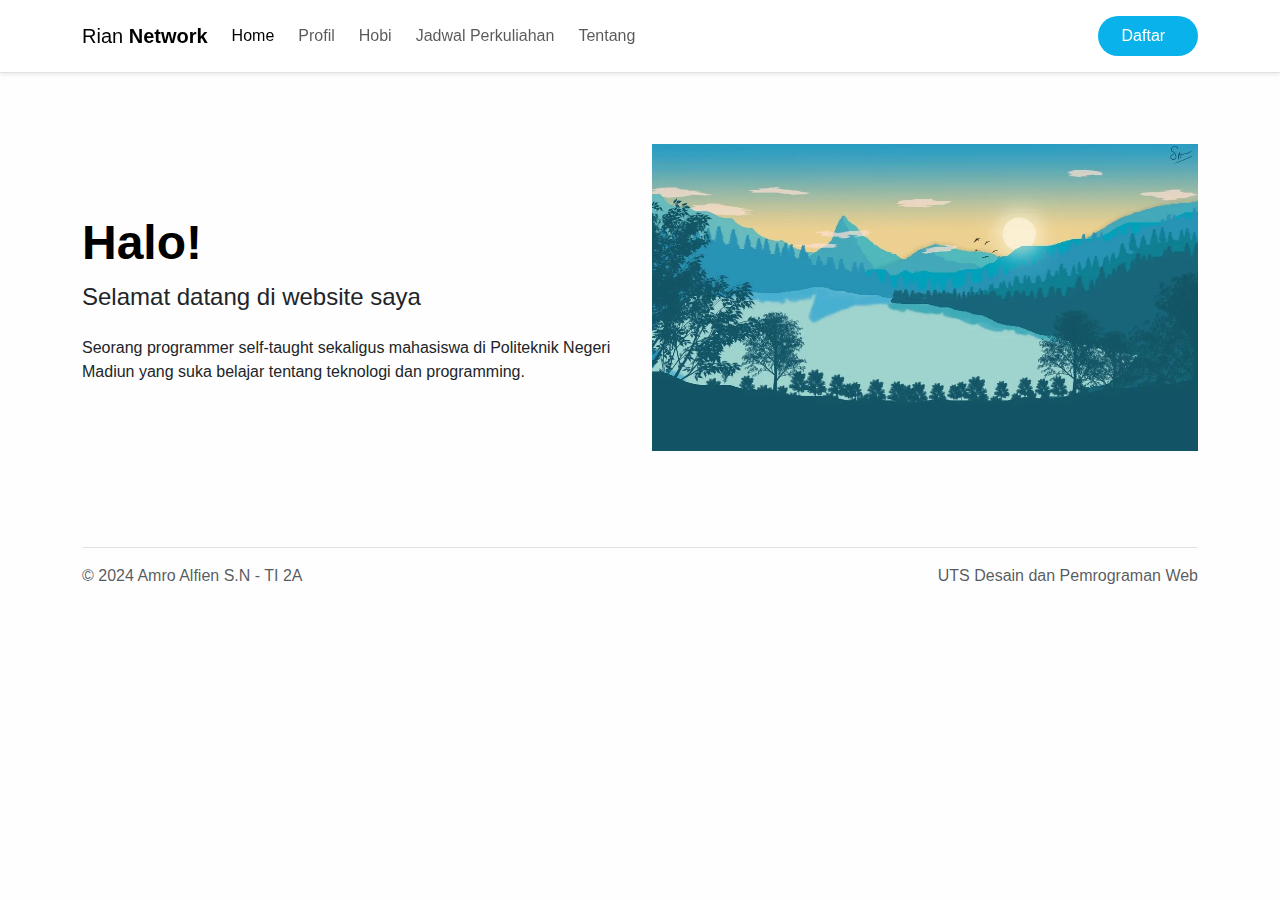
<file: index.html>
<!DOCTYPE html>
<html lang="en">
  <head>
    <meta charset="utf-8" />
    <meta name="viewport" content="width=device-width, initial-scale=1" />
    <link rel="stylesheet" href="css/bootstrap.min.css" />
    <link rel="stylesheet" href="css/main.css" />
    <link
      rel="stylesheet"
      href="https://cdnjs.cloudflare.com/ajax/libs/font-awesome/6.0.0-beta3/css/all.min.css"
      integrity="sha512-Fo3rlrZj/k7ujTnHg4CGR2D7kSs0v4LLanw2qksYuRlEzO+tcaEPQogQ0KaoGN26/zrn20ImR1DfuLWnOo7aBA=="
      crossorigin="anonymous"
      referrerpolicy="no-referrer" />
    <title>Rian Network | Beranda</title>
    <style>
      .words-list {
        position: relative;
        top: 0;
      }
    </style>
  </head>

  <body class="container">
    <nav class="navbar navbar-expand-lg fixed-top py-3 bg-white border-bottom shadow-sm">
      <div class="container">
        <a class="navbar-brand" href="#">Rian <span class="fw-bold">Network</span> </a>
        <button
          class="navbar-toggler"
          type="button"
          data-bs-toggle="collapse"
          data-bs-target="#navbarSupportedContent"
          aria-controls="navbarSupportedContent"
          aria-expanded="false"
          aria-label="Toggle navigation">
          <span class="navbar-toggler-icon"></span>
        </button>
        <div class="collapse navbar-collapse" id="navbarSupportedContent">
          <ul class="navbar-nav me-auto mb-2 mb-lg-0">
            <li class="nav-item">
              <a class="nav-link active" aria-current="page" href="/">Home</a>
            </li>
            <li class="nav-item">
              <a class="nav-link" href="profil.html">Profil</a>
            </li>
            <li class="nav-item">
              <a class="nav-link" href="hobi.html">Hobi</a>
            </li>
            <li class="nav-item">
              <a class="nav-link" href="jadwal.html">Jadwal Perkuliahan</a>
            </li>
            <li class="nav-item">
              <a class="nav-link" href="tentang.html">Tentang</a>
            </li>
          </ul>
          <a
            href="pendaftaran.html"
            class="bg-azure text-decoration-none text-white px-4 py-2 rounded-pill"
            >Daftar &nbsp;
            <i class="fas fa-arrow-right"></i>
          </a>
        </div>
      </div>
    </nav>
    <br />

    <header class="my-5 py-4">
      <div class="row flex-lg-row align-items-center g-4 py-2 my-3">
        <div class="col-lg-6">
          <h1 class="display-5 fw-bold text-black lh-1 mb-3 mt-4 text-capitalize">Halo!</h1>
          <h4>Selamat datang di website saya</h4>
          <h4 class="word"></h4>
          <p class="mt-4">
            Seorang programmer self-taught sekaligus mahasiswa di Politeknik Negeri Madiun yang suka
            belajar tentang teknologi dan programming.
          </p>
        </div>
        <div class="col-lg-6">
          <img width="100%" src="images/flat-nature.webp" alt="" />
        </div>
      </div>
    </header>

    <!-- <section class="mt-5 pt-4">
      <div class="row">
        <div class="col-lg-6">
          <h3>Deskripsi Singkat</h3>
          <p>
            Saya adalah seorang web developer yang saat ini sedang fokus belajar
            bahasa pemrograman HTML, CSS, dan JavaScript untuk mengembangkan
            keterampilan di dunia pengembangan web. Semangat terus untuk belajar
            dan berkarya!
          </p>
        </div>

        <div class="col-lg-6">
          <h3>Profil Saya</h3>
          
        </div>
      </div>
    </section> -->

    <footer
      class="d-flex flex-wrap justify-content-between align-items-center py-3 my-4 border-top">
      <p class="text-muted">&copy; 2024 Amro Alfien S.N - TI 2A</p>
      <p class="text-muted">UTS Desain dan Pemrograman Web</p>
    </footer>

    <script src="js/bootstrap.min.js"></script>
    <script src="js/main.js"></script>
  </body>
</html>
</file>
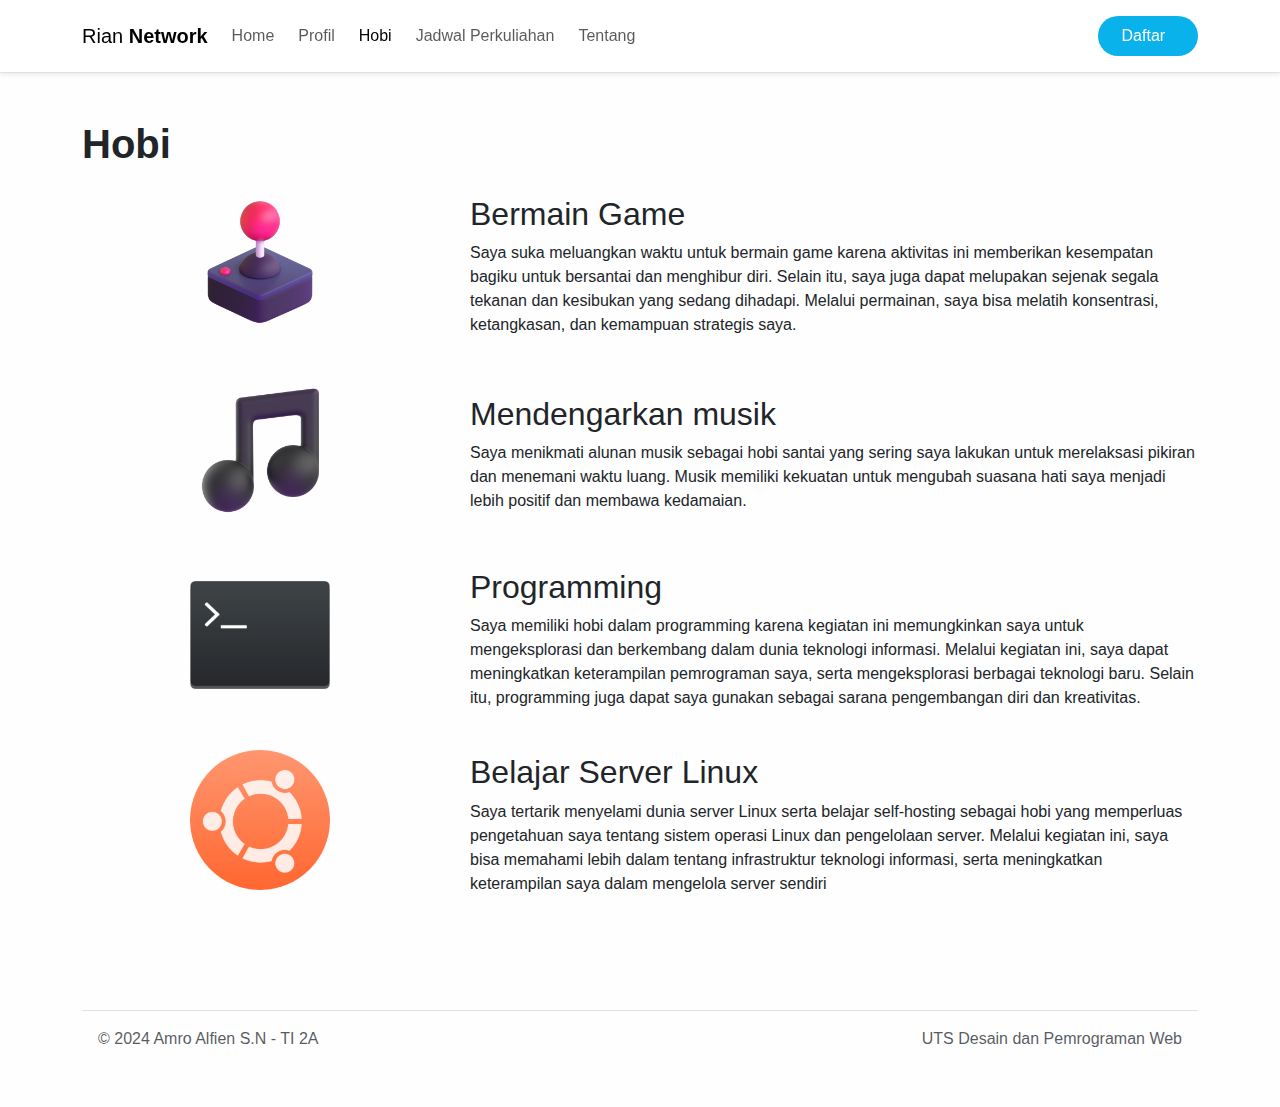
<file: hobi.html>
<!DOCTYPE html>
<html lang="en">
  <head>
    <meta charset="UTF-8" />
    <meta name="viewport" content="width=device-width, initial-scale=1.0" />
    <title>Rian Network | Hobi</title>
    <link rel="stylesheet" href="css/bootstrap.min.css" />
    <link rel="stylesheet" href="css/main.css" />
    <link rel="stylesheet" href="css/hobi.css">
    <link
    rel="stylesheet"
    href="https://cdnjs.cloudflare.com/ajax/libs/font-awesome/6.0.0-beta3/css/all.min.css"
    integrity="sha512-Fo3rlrZj/k7ujTnHg4CGR2D7kSs0v4LLanw2qksYuRlEzO+tcaEPQogQ0KaoGN26/zrn20ImR1DfuLWnOo7aBA=="
    crossorigin="anonymous"
    referrerpolicy="no-referrer" />
  </head>
  <body class="container">
    <nav class="navbar navbar-expand-lg navbar-light fixed-top py-3 bg-white border-bottom shadow-sm">
      <div class="container">
        <a class="navbar-brand" href="/"
          >Rian <span class="fw-bold">Network</span>
        </a>
        <button
          class="navbar-toggler"
          type="button"
          data-bs-toggle="collapse"
          data-bs-target="#navbarSupportedContent"
          aria-controls="navbarSupportedContent"
          aria-expanded="false"
          aria-label="Toggle navigation"
        >
          <span class="navbar-toggler-icon"></span>
        </button>
        <div class="collapse navbar-collapse" id="navbarSupportedContent">
          <ul class="navbar-nav me-auto mb-2 mb-lg-0">
            <li class="nav-item">
              <a class="nav-link" aria-current="page" href="/">Home</a>
            </li>
            <li class="nav-item">
              <a class="nav-link" href="profil.html">Profil</a>
            </li>
            <li class="nav-item">
              <a class="nav-link active" href="hobi.html">Hobi</a>
            </li>
            <li class="nav-item">
              <a class="nav-link" href="jadwal.html">Jadwal Perkuliahan</a>
            </li>
            <li class="nav-item">
              <a class="nav-link" href="tentang.html">Tentang</a>
            </li>
          </ul>
          <a
            href="pendaftaran.html"
            class="bg-azure text-decoration-none text-white px-4 py-2  rounded-pill "
            >Daftar &nbsp; <i class="fas fa-arrow-right"></i
          ></a>
        </div>
      </div>
    </nav>
    <br />

    <main class="mt-5 py-5">
      <h1>Hobi</h1>
      <article class="row gap-2 my-4 align-items-center">
        <div class="col-12 col-lg-4 text-center mb-4">
          <img src="images/icon/joystick_3d.png" alt="joystick 3d" />
        </div>
        <div class="col">
          <h2>Bermain Game</h2>
          <p>
            Saya suka meluangkan waktu untuk bermain game karena aktivitas ini
            memberikan kesempatan bagiku untuk bersantai dan menghibur diri.
            Selain itu, saya juga dapat melupakan sejenak segala tekanan dan
            kesibukan yang sedang dihadapi. Melalui permainan, saya bisa melatih
            konsentrasi, ketangkasan, dan kemampuan strategis saya.
          </p>
        </div>
      </article>

      <article class="row gap-2 my-4 align-items-center">
        <div class="col-12 col-lg-4 text-center mb-4">
          <img src="images/icon/musical_note_3d.png" alt="music note" />
        </div>
        <div class="col">
          <h2>Mendengarkan musik</h2>
          <p>
            Saya menikmati alunan musik sebagai hobi santai yang sering saya
            lakukan untuk merelaksasi pikiran dan menemani waktu luang. Musik
            memiliki kekuatan untuk mengubah suasana hati saya menjadi lebih
            positif dan membawa kedamaian. 
          </p>
        </div>
      </article>

      <article class="row gap-2 my-4 align-items-center">
        <div class="col-12 col-lg-4 text-center mb-4">
          <img src="images/icon/terminal.png" alt="" />
        </div>
        <div class="col">
          <h2>Programming</h2>
          <p>
            Saya memiliki hobi dalam programming karena kegiatan ini
            memungkinkan saya untuk mengeksplorasi dan berkembang dalam dunia
            teknologi informasi. Melalui kegiatan ini, saya dapat meningkatkan
            keterampilan pemrograman saya, serta mengeksplorasi berbagai
            teknologi baru. Selain itu, programming juga dapat saya gunakan
            sebagai sarana pengembangan diri dan kreativitas.
          </p>
        </div>
      </article>

      <article class="row gap-2 my-4 align-items-center">
        <div class="col-12 col-lg-4 text-center mb-4">
          <img src="images/icon/ubuntu.png" alt="ubuntu icon" />
        </div>
        <div class="col">
          <h2>Belajar Server Linux</h2>
          <p>
            Saya tertarik menyelami dunia server Linux serta belajar
            self-hosting sebagai hobi yang memperluas pengetahuan saya tentang
            sistem operasi Linux dan pengelolaan server. Melalui kegiatan ini,
            saya bisa memahami lebih dalam tentang infrastruktur teknologi
            informasi, serta meningkatkan keterampilan saya dalam mengelola
            server sendiri
          </p>
        </div>
      </article>
    </main>

    <footer
      class="d-flex flex-wrap justify-content-between align-items-center p-3 my-4 border-top"
    >
      <p class="text-muted">&copy; 2024 Amro Alfien S.N - TI 2A</p>
      <p class="text-muted">UTS Desain dan Pemrograman Web</p>
    </footer>
    <script src="js/bootstrap.min.js"></script>
  </body>
</html>
</file>
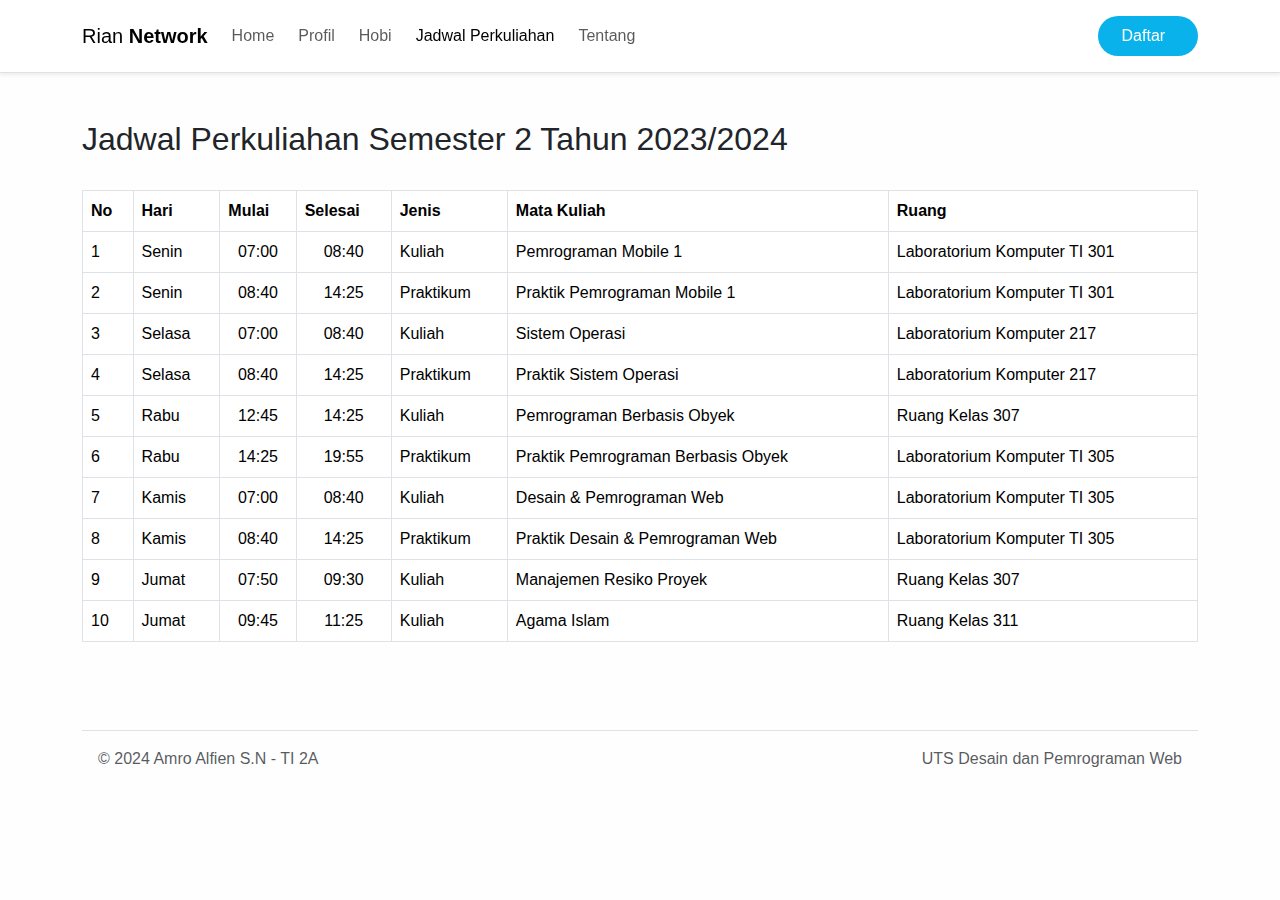
<file: jadwal.html>
<!DOCTYPE html>
<html lang="en">
  <head>
    <meta charset="UTF-8" />
    <meta name="viewport" content="width=device-width, initial-scale=1.0" />
    <title>Rian Network | Jadwal Perkuliahan</title>
    <link rel="stylesheet" href="css/bootstrap.min.css" />
    <link rel="stylesheet" href="css/main.css" />
    <link
      rel="stylesheet"
      href="https://cdnjs.cloudflare.com/ajax/libs/font-awesome/6.0.0-beta3/css/all.min.css"
      integrity="sha512-Fo3rlrZj/k7ujTnHg4CGR2D7kSs0v4LLanw2qksYuRlEzO+tcaEPQogQ0KaoGN26/zrn20ImR1DfuLWnOo7aBA=="
      crossorigin="anonymous"
      referrerpolicy="no-referrer" />
  </head>
  <body class="container">
    <nav
      class="navbar navbar-expand-lg navbar-light fixed-top py-3 bg-white border-bottom shadow-sm">
      <div class="container">
        <a class="navbar-brand" href="/">Rian <span class="fw-bold">Network</span> </a>
        <button
          class="navbar-toggler"
          type="button"
          data-bs-toggle="collapse"
          data-bs-target="#navbarSupportedContent"
          aria-controls="navbarSupportedContent"
          aria-expanded="false"
          aria-label="Toggle navigation">
          <span class="navbar-toggler-icon"></span>
        </button>
        <div class="collapse navbar-collapse" id="navbarSupportedContent">
          <ul class="navbar-nav me-auto mb-2 mb-lg-0">
            <li class="nav-item">
              <a class="nav-link" aria-current="page" href="/">Home</a>
            </li>
            <li class="nav-item">
              <a class="nav-link" href="profil.html">Profil</a>
            </li>
            <li class="nav-item">
              <a class="nav-link" href="hobi.html">Hobi</a>
            </li>
            <li class="nav-item">
              <a class="nav-link active" href="jadwal.html">Jadwal Perkuliahan</a>
            </li>
            <li class="nav-item">
              <a class="nav-link" href="tentang.html">Tentang</a>
            </li>
          </ul>
          <a
            href="pendaftaran.html"
            class="bg-azure text-decoration-none text-white px-4 py-2  rounded-pill "
            >Daftar &nbsp; <i class="fas fa-arrow-right"></i
          ></a>
        </div>
      </div>
    </nav>
    <br />

    <main class="mt-5 py-5">
      <h2>Jadwal Perkuliahan Semester 2 Tahun 2023/2024</h2>
      <div class="table-responsive">
        <table class="table table-bordered mt-4">
          <thead>
            <tr>
              <th>No</th>
              <th>Hari</th>
              <th>Mulai</th>
              <th>Selesai</th>
              <th>Jenis</th>
              <th>Mata Kuliah</th>
              <th>Ruang</th>
            </tr>
          </thead>
          <tbody>
            <tr>
              <td>1</td>
              <td>Senin</td>
              <td class="text-center">07:00</td>
              <td class="text-center">08:40</td>
              <td>Kuliah</td>
              <td>Pemrograman Mobile 1</td>
              <td>Laboratorium Komputer TI 301</td>
            </tr>
            <tr>
              <td>2</td>
              <td>Senin</td>
              <td class="text-center">08:40</td>
              <td class="text-center">14:25</td>
              <td>Praktikum</td>
              <td>Praktik Pemrograman Mobile 1</td>
              <td>Laboratorium Komputer TI 301</td>
            </tr>
            <tr>
              <td>3</td>
              <td>Selasa</td>
              <td class="text-center">07:00</td>
              <td class="text-center">08:40</td>
              <td>Kuliah</td>
              <td>Sistem Operasi</td>
              <td>Laboratorium Komputer 217</td>
            </tr>
            <tr>
              <td>4</td>
              <td>Selasa</td>
              <td class="text-center">08:40</td>
              <td class="text-center">14:25</td>
              <td>Praktikum</td>
              <td>Praktik Sistem Operasi</td>
              <td>Laboratorium Komputer 217</td>
            </tr>
            <tr>
              <td>5</td>
              <td>Rabu</td>
              <td class="text-center">12:45</td>
              <td class="text-center">14:25</td>
              <td>Kuliah</td>
              <td>Pemrograman Berbasis Obyek</td>
              <td>Ruang Kelas 307</td>
            </tr>
            <tr>
              <td>6</td>
              <td>Rabu</td>
              <td class="text-center">14:25</td>
              <td class="text-center">19:55</td>
              <td>Praktikum</td>
              <td>Praktik Pemrograman Berbasis Obyek</td>
              <td>Laboratorium Komputer TI 305</td>
            </tr>
            <tr>
              <td>7</td>
              <td>Kamis</td>
              <td class="text-center">07:00</td>
              <td class="text-center">08:40</td>
              <td>Kuliah</td>
              <td>Desain &amp; Pemrograman Web</td>
              <td>Laboratorium Komputer TI 305</td>
            </tr>
            <tr>
              <td>8</td>
              <td>Kamis</td>
              <td class="text-center">08:40</td>
              <td class="text-center">14:25</td>
              <td>Praktikum</td>
              <td>Praktik Desain &amp; Pemrograman Web</td>
              <td>Laboratorium Komputer TI 305</td>
            </tr>
            <tr>
              <td>9</td>
              <td>Jumat</td>
              <td class="text-center">07:50</td>
              <td class="text-center">09:30</td>
              <td>Kuliah</td>
              <td>Manajemen Resiko Proyek</td>
              <td>Ruang Kelas 307</td>
            </tr>
            <tr>
              <td>10</td>
              <td>Jumat</td>
              <td class="text-center">09:45</td>
              <td class="text-center">11:25</td>
              <td>Kuliah</td>
              <td>Agama Islam</td>
              <td>Ruang Kelas 311</td>
            </tr>
          </tbody>
        </table>
      </div>
    </main>

    <footer class="d-flex flex-wrap justify-content-between align-items-center p-3 my-4 border-top">
      <p class="text-muted">&copy; 2024 Amro Alfien S.N - TI 2A</p>
      <p class="text-muted">UTS Desain dan Pemrograman Web</p>
    </footer>
    <script src="js/bootstrap.min.js"></script>
  </body>
</html>
</file>
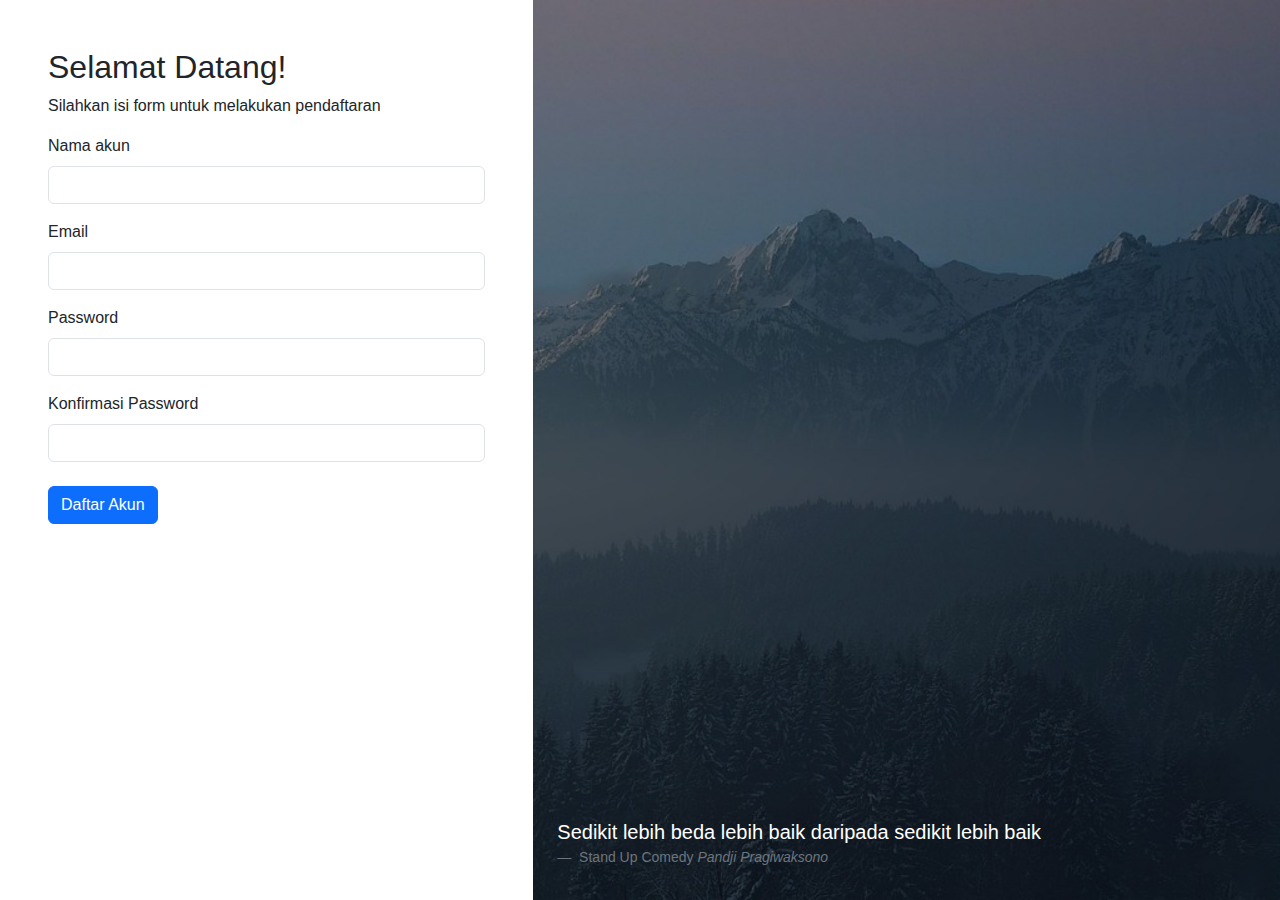
<file: pendaftaran.html>
<!DOCTYPE html>
<html lang="en">
  <head>
    <meta charset="UTF-8" />
    <meta name="viewport" content="width=device-width, initial-scale=1.0" />
    <title>Rian Network | Form Pendaftaran</title>
    <link rel="stylesheet" href="css/bootstrap.min.css" />
    <link rel="stylesheet" href="css/main.css" />
    <link rel="stylesheet" href="css/pendaftaran.css">
  </head>
  <body>
    <main class="row m-0 bg-white">
      <section class="col p-5">
        <h2>Selamat Datang!</h2>
        <p>Silahkan isi form untuk melakukan pendaftaran</p>
        <form id="daftar" class="needs-validation" novalidate>
          <div>
            <label for="name" class="form-label">Nama akun</label>
            <input type="text" class="form-control" id="name" required />
            <div class="invalid-feedback">Harap isi nama akun</div>
          </div>
          <div class="mt-3">
            <label for="email" class="form-label">Email</label>
            <input type="email" class="form-control" id="email" required />
            <div class="invalid-feedback">Email tidak valid.</div>
          </div>
          <div class="mt-3">
            <label for="password" class="form-label">Password</label>
            <input type="password" class="form-control" id="password" pattern=".{8,}" required />
            <div class="invalid-feedback">Password harus memiliki minimal 8 karakter.</div>
          </div>
          <div class="mt-3">
            <label for="confirmPassword" class="form-label">Konfirmasi Password</label>
            <input type="password" class="form-control" id="confirmPassword" required  />
            <div class="invalid-feedback">Password yang anda masukkan tidak sama.</div>
          </div>
          <button class="btn btn-primary mt-4">Daftar Akun</button>
        </form>
      </section>

      <section class="col-7 p-0 form-2">
        <figure class="position-absolute bottom-0 px-4 text-white shadow-md">
          <blockquote class="blockquote">
            <p>Sedikit lebih beda lebih baik daripada sedikit lebih baik</p>
          </blockquote>
          <figcaption class="blockquote-footer">
            Stand Up Comedy <cite title="Source Title">Pandji Pragiwaksono</cite>
          </figcaption>
        </figure>
        <img class="form-bg" src="images/gambar14.jpg" alt="Gambar background pemandangan" />
      </section>
    </main>

    <script src="js/main.js"></script>
  </body>
</html>
</file>
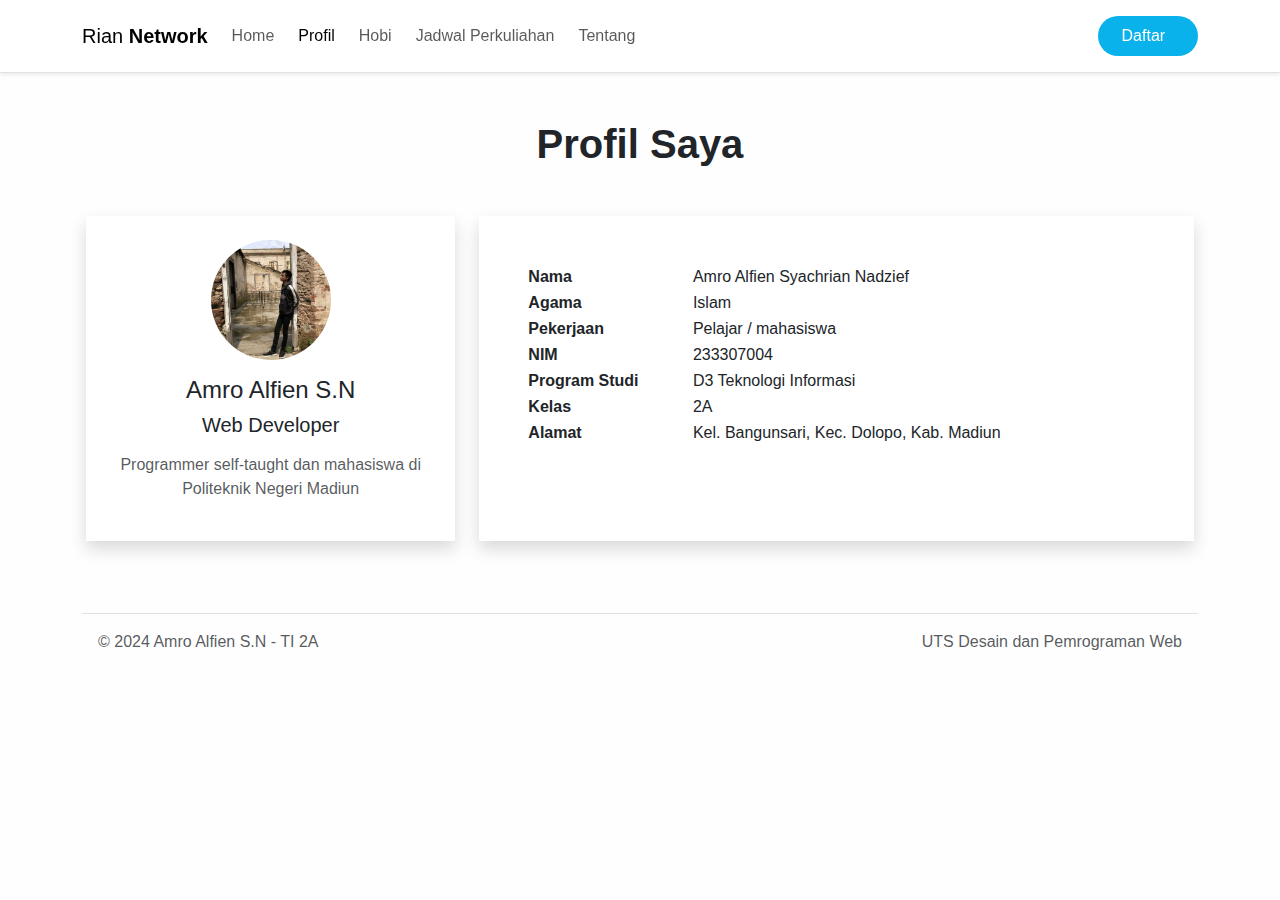
<file: profil.html>
<!DOCTYPE html>
<html lang="en">
  <head>
    <meta charset="UTF-8" />
    <meta name="viewport" content="width=device-width, initial-scale=1.0" />
    <title>Rian Network | Profil</title>
    <link rel="stylesheet" href="css/bootstrap.min.css" />
    <link rel="stylesheet" href="css/main.css" />
    <link
    rel="stylesheet"
    href="https://cdnjs.cloudflare.com/ajax/libs/font-awesome/6.0.0-beta3/css/all.min.css"
    integrity="sha512-Fo3rlrZj/k7ujTnHg4CGR2D7kSs0v4LLanw2qksYuRlEzO+tcaEPQogQ0KaoGN26/zrn20ImR1DfuLWnOo7aBA=="
    crossorigin="anonymous"
    referrerpolicy="no-referrer" />
  </head>
  <body class="container">
    <nav
      class="navbar navbar-expand-lg navbar-light fixed-top py-3 bg-white border-bottom shadow-sm">
      <div class="container">
        <a class="navbar-brand" href="/">Rian <span class="fw-bold">Network</span> </a>
        <button
          class="navbar-toggler"
          type="button"
          data-bs-toggle="collapse"
          data-bs-target="#navbarSupportedContent"
          aria-controls="navbarSupportedContent"
          aria-expanded="false"
          aria-label="Toggle navigation">
          <span class="navbar-toggler-icon"></span>
        </button>
        <div class="collapse navbar-collapse" id="navbarSupportedContent">
          <ul class="navbar-nav me-auto mb-2 mb-lg-0">
            <li class="nav-item">
              <a class="nav-link" aria-current="page" href="/">Home</a>
            </li>
            <li class="nav-item">
              <a class="nav-link active" href="profil.html">Profil</a>
            </li>
            <li class="nav-item">
              <a class="nav-link" href="hobi.html">Hobi</a>
            </li>
            <li class="nav-item">
              <a class="nav-link" href="jadwal.html">Jadwal Perkuliahan</a>
            </li>
            <li class="nav-item">
              <a class="nav-link" href="tentang.html">Tentang</a>
            </li>
          </ul>
          <a
            href="pendaftaran.html"
            class="bg-azure text-decoration-none text-white px-4 py-2  rounded-pill "
            >Daftar &nbsp; <i class="fas fa-arrow-right"></i
          ></a>
        </div>
      </div>
    </nav>

    <main class="mt-5 py-5">
      <h1 class="text-center my-4">Profil Saya</h1>
      <section class="row gap-4 mt-5 px-3">
        <div class="bg-white text-center py-4 px-3 shadow col-lg-4 col-sm-12">
          <img class="img-profile" src="images/IMG_4435.jpg" alt="Gambar profil" />
          <h4 class="mt-3">Amro Alfien S.N</h4>
          <h5>Web Developer</h5>
          <p class="mt-3 text-muted">Programmer self-taught dan mahasiswa di Politeknik Negeri Madiun</p>
        </div>
        <div class="bg-white shadow bg-light p-5 col">
            <table class="w-100">
                <tr>
                    <th>Nama</th>
                    <td>Amro Alfien Syachrian Nadzief</td>
                </tr>
                <tr>
                    <th>Agama</th>
                    <td>Islam</td>
                </tr>
                <tr>
                  <th>Pekerjaan</th>
                  <td>Pelajar / mahasiswa</td>
              </tr>
                <tr>
                    <th>NIM</th>
                    <td>233307004</td>
                </tr>
                <tr>
                    <th>Program Studi</th>
                    <td>D3 Teknologi Informasi</td>
                </tr>
                <tr>
                    <th>Kelas</th>
                    <td>2A</td>
                </tr>
                <tr>
                    <th>Alamat</th>
                    <td>Kel. Bangunsari, Kec. Dolopo, Kab. Madiun</td>
                </tr>
            </table>
      </section>
    </main>

    <footer class="d-flex flex-wrap justify-content-between align-items-center p-3 my-4 border-top">
      <p class="text-muted">&copy; 2024 Amro Alfien S.N - TI 2A</p>
      <p class="text-muted">UTS Desain dan Pemrograman Web</p>
    </footer>
    <script src="js/bootstrap.min.js"></script>
  </body>
</html>
</file>
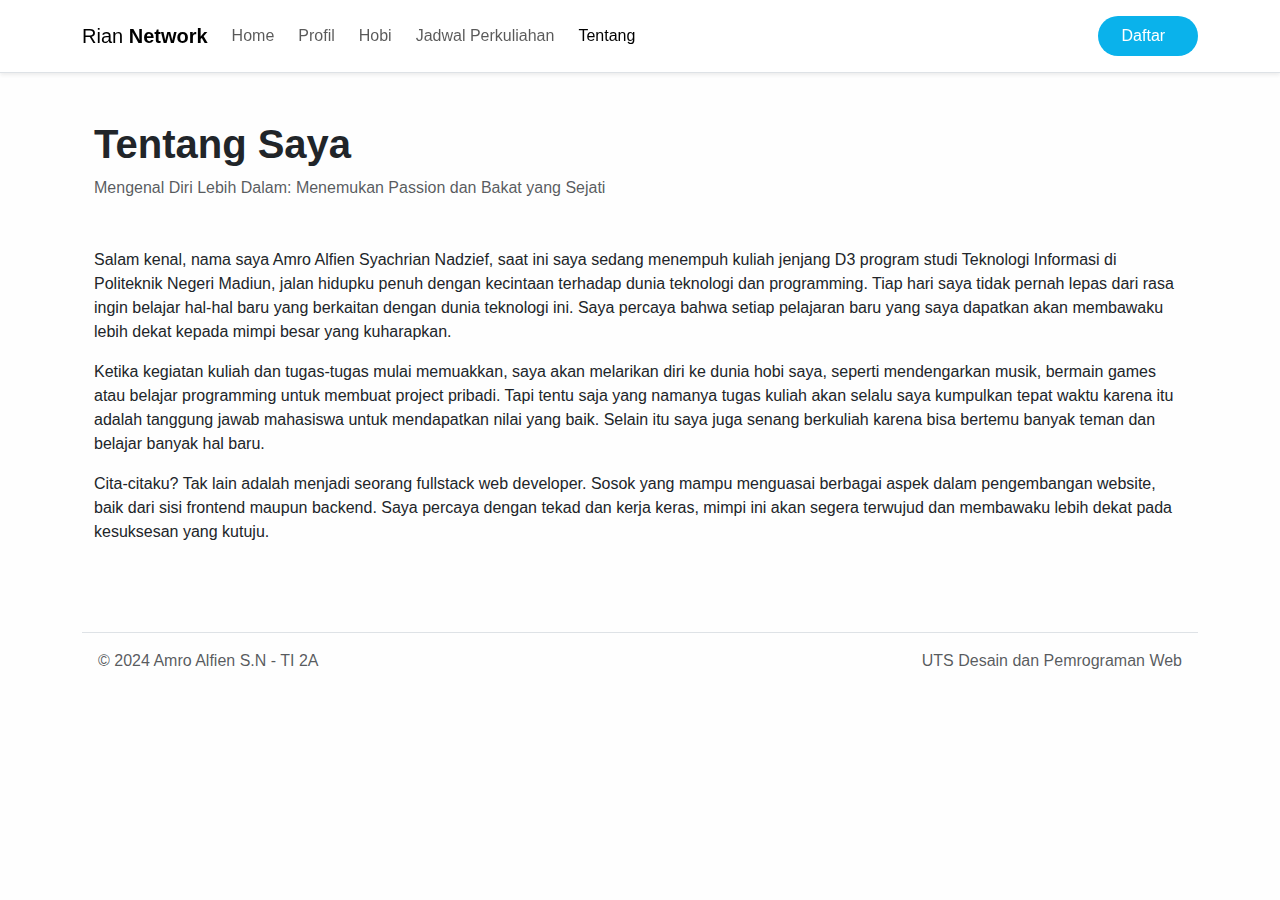
<file: tentang.html>
<!DOCTYPE html>
<html lang="en">
  <head>
    <meta charset="UTF-8" />
    <meta name="viewport" content="width=device-width, initial-scale=1.0" />
    <title>Rian Network | Tentang Saya</title>
    <link rel="stylesheet" href="css/bootstrap.min.css" />
    <link rel="stylesheet" href="css/main.css" />
    <link
      rel="stylesheet"
      href="https://cdnjs.cloudflare.com/ajax/libs/font-awesome/6.0.0-beta3/css/all.min.css"
      integrity="sha512-Fo3rlrZj/k7ujTnHg4CGR2D7kSs0v4LLanw2qksYuRlEzO+tcaEPQogQ0KaoGN26/zrn20ImR1DfuLWnOo7aBA=="
      crossorigin="anonymous"
      referrerpolicy="no-referrer" />
  </head>
  <body class="container">
    <nav
      class="navbar navbar-expand-lg navbar-light fixed-top py-3 bg-white border-bottom shadow-sm">
      <div class="container">
        <a class="navbar-brand" href="/">Rian <span class="fw-bold">Network</span> </a>
        <button
          class="navbar-toggler"
          type="button"
          data-bs-toggle="collapse"
          data-bs-target="#navbarSupportedContent"
          aria-controls="navbarSupportedContent"
          aria-expanded="false"
          aria-label="Toggle navigation">
          <span class="navbar-toggler-icon"></span>
        </button>
        <div class="collapse navbar-collapse" id="navbarSupportedContent">
          <ul class="navbar-nav me-auto mb-2 mb-lg-0">
            <li class="nav-item">
              <a class="nav-link" aria-current="page" href="/">Home</a>
            </li>
            <li class="nav-item">
              <a class="nav-link" href="profil.html">Profil</a>
            </li>
            <li class="nav-item">
              <a class="nav-link" href="hobi.html">Hobi</a>
            </li>
            <li class="nav-item">
              <a class="nav-link" href="jadwal.html">Jadwal Perkuliahan</a>
            </li>
            <li class="nav-item">
              <a class="nav-link active" href="tentang.html">Tentang</a>
            </li>
          </ul>
          <a
            href="pendaftaran.html"
            class="bg-azure text-decoration-none text-white px-4 py-2  rounded-pill "
            >Daftar &nbsp; <i class="fas fa-arrow-right"></i
          ></a>
        </div>
      </div>
    </nav>

    <main class="mt-5 py-5">
      <article class="container-md text-justify mt-4">
        <h1>Tentang Saya</h1>
        <p class="text-muted mt-0 mb-5">
          Mengenal Diri Lebih Dalam: Menemukan Passion dan Bakat yang Sejati
        </p>
        <p>
          Salam kenal, nama saya Amro Alfien Syachrian Nadzief, saat ini saya sedang menempuh kuliah
          jenjang D3 program studi Teknologi Informasi di Politeknik Negeri Madiun, jalan hidupku
          penuh dengan kecintaan terhadap dunia teknologi dan programming. Tiap hari saya tidak
          pernah lepas dari rasa ingin belajar hal-hal baru yang berkaitan dengan dunia teknologi
          ini. Saya percaya bahwa setiap pelajaran baru yang saya dapatkan akan membawaku lebih dekat
          kepada mimpi besar yang kuharapkan.
        </p>
        <p>
          Ketika kegiatan kuliah dan tugas-tugas mulai memuakkan, saya akan melarikan diri ke dunia
          hobi saya, seperti mendengarkan musik, bermain games atau belajar programming untuk
          membuat project pribadi. Tapi tentu saja yang namanya tugas kuliah akan selalu saya
          kumpulkan tepat waktu karena itu adalah tanggung jawab mahasiswa untuk mendapatkan nilai
          yang baik. Selain itu saya juga senang berkuliah karena bisa bertemu banyak teman dan
          belajar banyak hal baru.
        </p>
        <p>
          Cita-citaku? Tak lain adalah menjadi seorang fullstack web developer. Sosok yang mampu
          menguasai berbagai aspek dalam pengembangan website, baik dari sisi frontend maupun
          backend. Saya percaya dengan tekad dan kerja keras, mimpi ini akan segera terwujud dan
          membawaku lebih dekat pada kesuksesan yang kutuju.
        </p>
      </article>
    </main>

    <footer class="d-flex flex-wrap justify-content-between align-items-center p-3 my-4 border-top">
      <p class="text-muted">&copy; 2024 Amro Alfien S.N - TI 2A</p>
      <p class="text-muted">UTS Desain dan Pemrograman Web</p>
    </footer>
    <script src="js/bootstrap.min.js"></script>
  </body>
</html>
</file>
<file: css/main.css>
.bg-azure {
  background-color: #0ab2eb;
}

body {
  font-family:  Arial, Helvetica, 'Segoe UI', Tahoma, Geneva, Verdana, sans-serif;
  background-color: #fefefe;
}

h1 {
  font-weight: bold;
}

.nav-link {
  font-weight: 500;
}

.nav-item {
  margin-right: 8px;
}

.text-pills {
  background-color: #0ab2eb;
  padding: 6px 12px;
  font-weight: 500;
  border-radius: 16px;
  color: rgb(255, 255, 255);
}

.img-profile {
  width: 120px;
  height: 120px;
  object-fit: cover;
  border-radius: 50%;
}
</file>
<file: css/hobi.css>
article img {
    width: 140px;
  }

  @media (max-width: 992px) {
    article img {
      width: 25%;
    }
  }
</file>
<file: css/pendaftaran.css>
.form-bg {
    width: 100%;
    height: 100%;
    object-fit: cover;
  }
  main {
    height: 100vh;
  }

  @media (max-width: 820px) {
    .form-2 {
      display: none;
    }
  }
</file>
